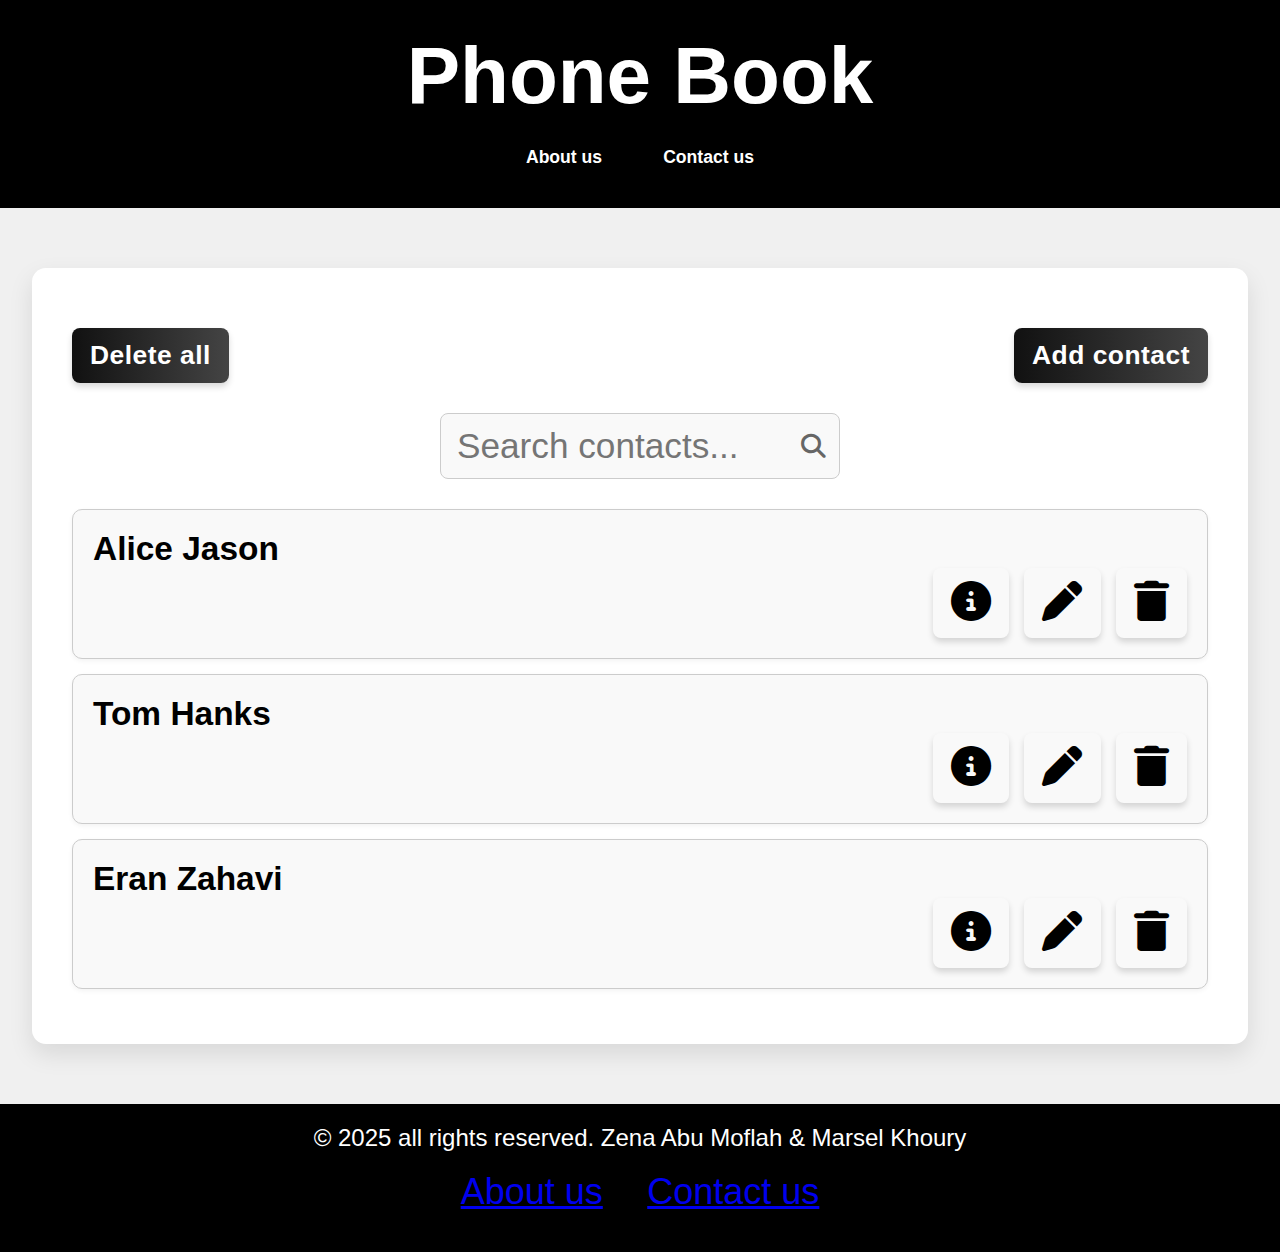
<file: index.html>
<!DOCTYPE html>
<html lang="en">
<head>
    <meta charset="UTF-8">
    <meta name="viewport" content="width=device-width, initial-scale=1.0">
    <link rel="stylesheet" href="styles.css">
    <title>Phone Book</title>
    <link rel="stylesheet" href="https://cdnjs.cloudflare.com/ajax/libs/font-awesome/6.5.0/css/all.min.css">
</head>
<body>
    <header>
        <h1>
            Phone Book
        </h1>
        <div id="menu">
            <a href="aboutUs.html">About us</a>
            <a href="contactUs.html">Contact us</a>
        </div>

    </header>
    <main>
        <div class="buttons">
            <button>Delete all</button>
            <button>Add contact</button>

        </div>
        <div class="searchBar">
            <input type="text" placeholder="Search contacts...">
            <i class="fas fa-search"></i>
        </div>
        <div id="listContants">
            <ol id="contacts">
                
            </ol>
        </div>
      
    </div>
  </div>
    </main>
    <footer>
        <div>
            <p>&copy; 2025 all rights reserved. Zena Abu Moflah & Marsel Khoury</p>
        </div>
        <div id="footerLinks">
            <a href="aboutUs.html">About us</a>
            <a href="contactUs.html">Contact us</a>
         </div>
    </footer>
    <script src="js.js"></script>
    <script src="search.js"></script>
</body>
</html>
</file>
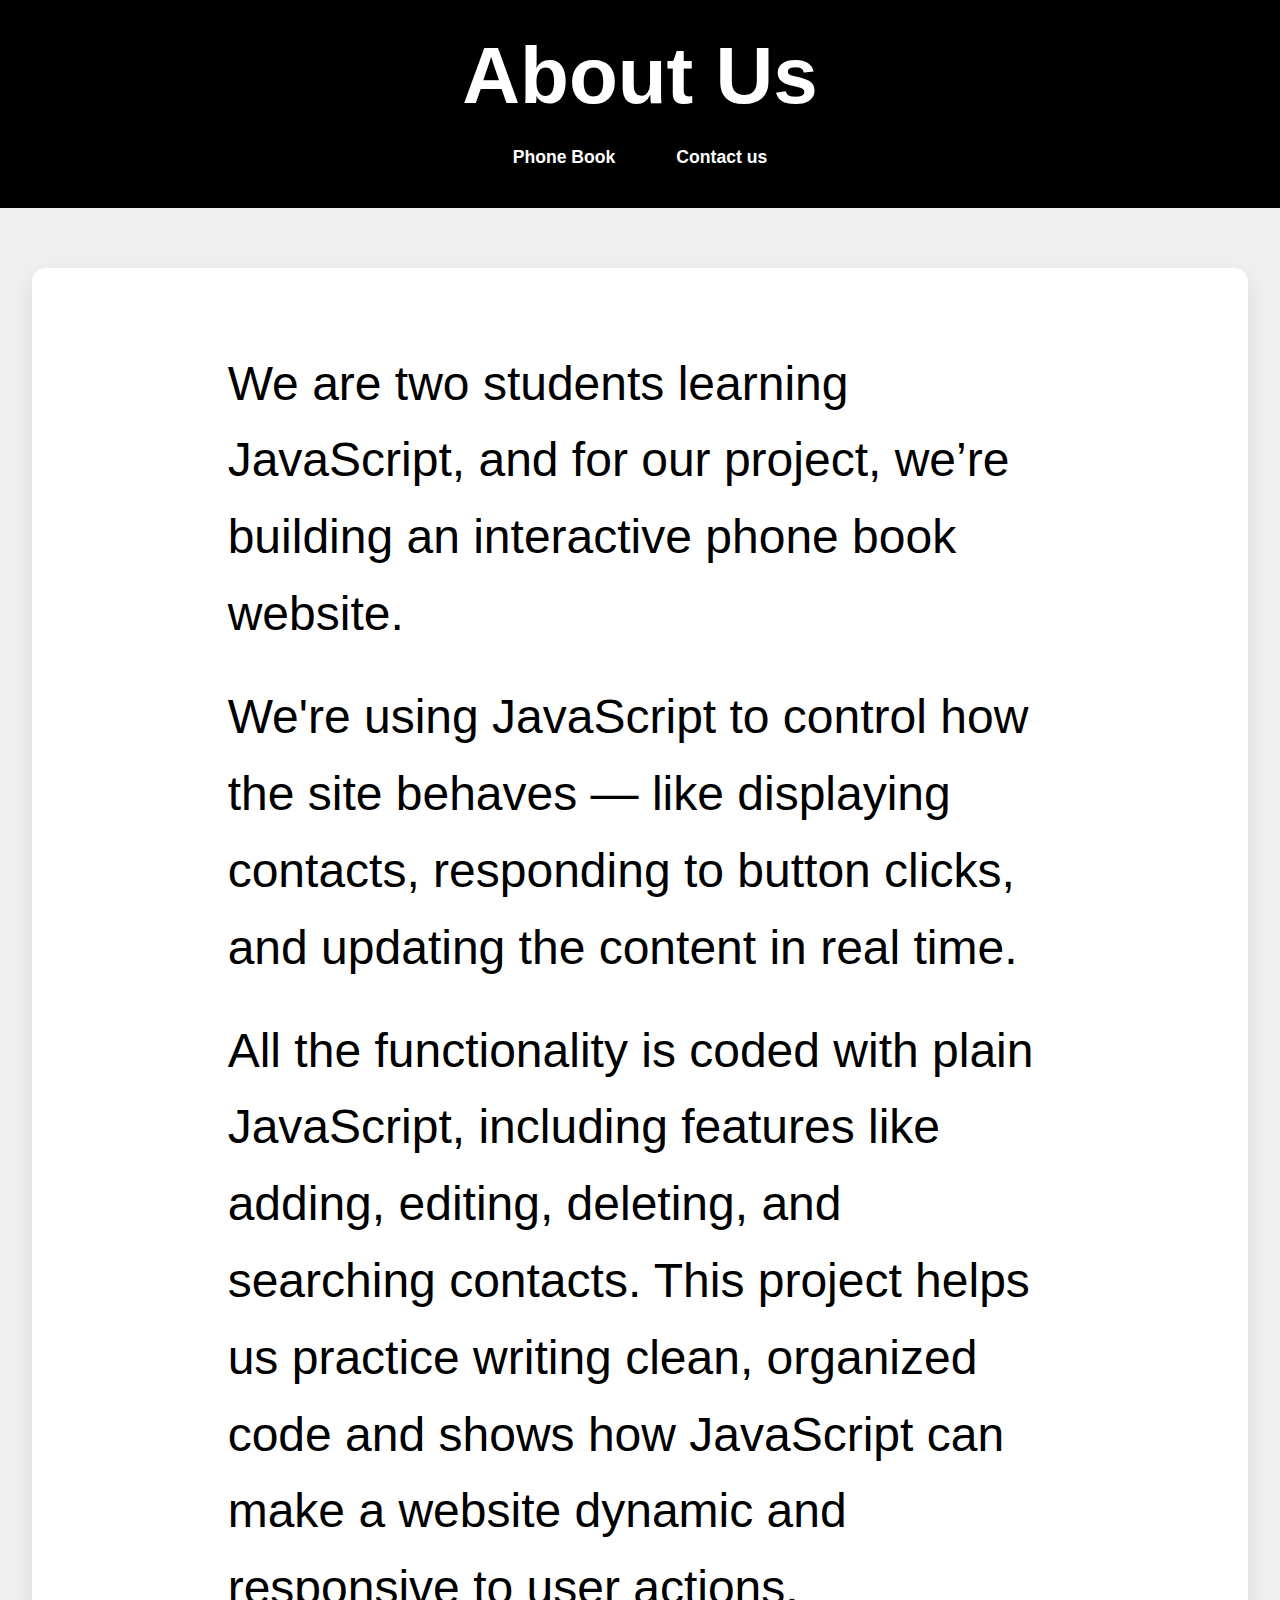
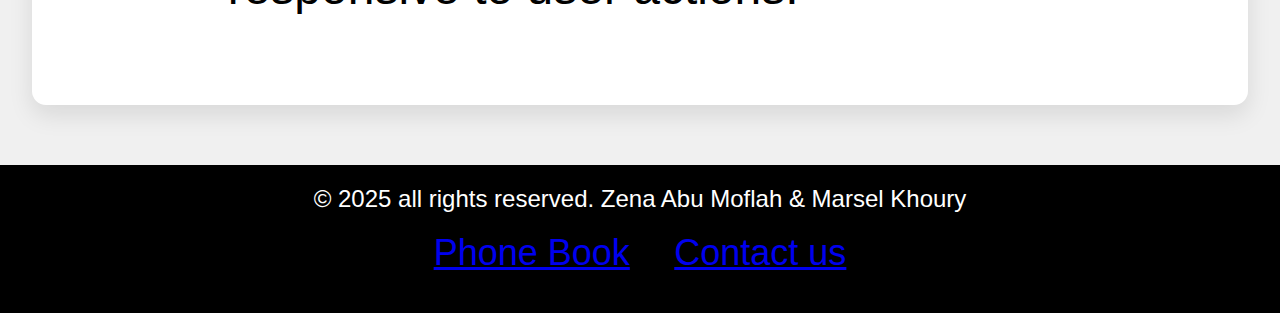
<file: aboutUs.html>
<!DOCTYPE html>
<html lang="en">
<head>
    <meta charset="UTF-8">
    <meta name="viewport" content="width=device-width, initial-scale=1.0">
    <link rel="stylesheet" href="/styles.css">
    <title>About Us</title>
    <link rel="stylesheet" href="https://cdnjs.cloudflare.com/ajax/libs/font-awesome/6.5.0/css/all.min.css">
</head>
<body>
    <header>
        <h1>
            About Us
        </h1>
        <div id="menu">
            <a href="/index.html">Phone Book</a>
            <a href="/contactUs.html">Contact us</a>
        </div>

    </header>
    <main>
        <p class="aboutUsText">
            <span class="aboutUsSpan">
                We are two students learning JavaScript, and for our project, 
                we’re building an interactive phone book website. 
            </span>
            <span class="aboutUsSpan">
                We're using JavaScript to control how the site behaves — 
                like displaying contacts, responding to button clicks, and updating the content in real time.
            </span>
            <span class="aboutUsSpan">
                All the functionality is coded with plain JavaScript, including features like adding, editing, 
                deleting, and searching contacts. This project helps us practice writing clean, 
                organized code and shows how JavaScript can make a website dynamic and responsive to user actions.
             </span>
        </p>
    </main>
    <footer>
            <p>&copy; 2025 all rights reserved. Zena Abu Moflah & Marsel Khoury</p>
            <div id="footerLinks">
                <a href="/index.html">Phone Book</a>
                <a href="/contactUs.html">Contact us</a>
        </div>
    </footer>
    
</body>
</html>
</file>
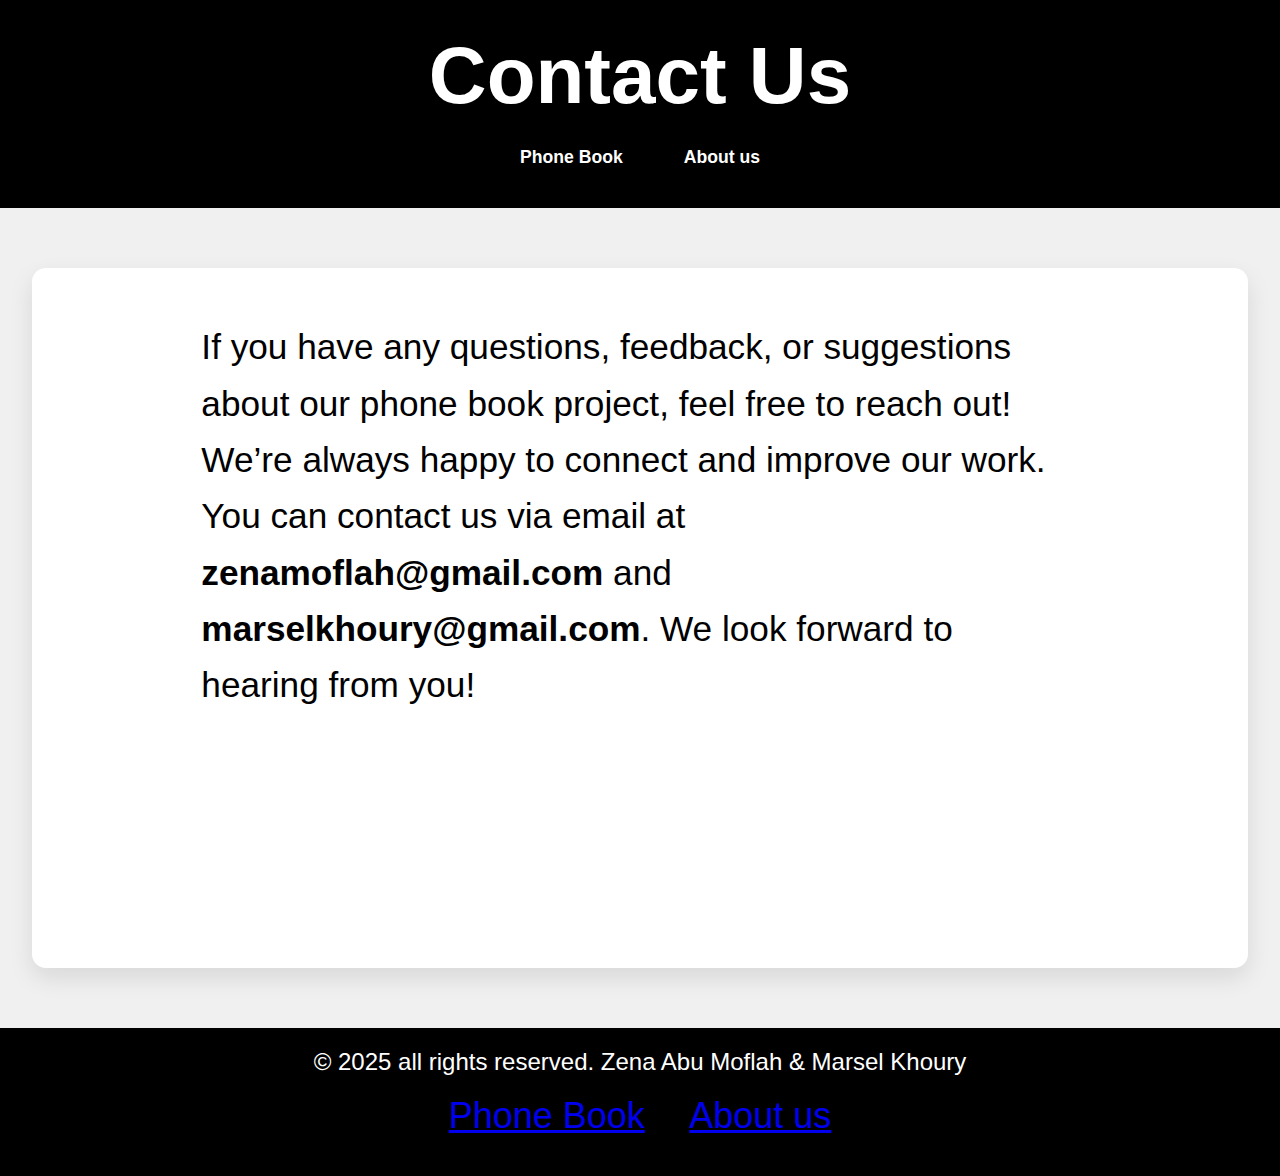
<file: contactUs.html>
<!DOCTYPE html>
<html lang="en">
<head>
    <meta charset="UTF-8">
    <meta name="viewport" content="width=device-width, initial-scale=1.0">
    <link rel="stylesheet" href="styles.css">
    <title>Phone Book</title>
    <link rel="stylesheet" href="https://cdnjs.cloudflare.com/ajax/libs/font-awesome/6.5.0/css/all.min.css">
</head>
<body>
    <header>
        <h1>
            Contact Us
        </h1>
        <div id="menu">
            <a href="index.html">Phone Book</a>
            <a href="aboutUs.html">About us</a>
        </div>

    </header>
    <main>
        <p class="contactUsText">
            If you have any questions, feedback, or suggestions about our phone book project, 
            feel free to reach out! We’re always happy to connect and improve our work. 
            You can contact us via email at <strong>zenamoflah@gmail.com</strong> and 
            <strong>marselkhoury@gmail.com</strong>. We look forward to hearing from you!
        </p>

    </main>
    <footer>
            <p>&copy; 2025 all rights reserved. Zena Abu Moflah & Marsel Khoury</p>
            <div id="footerLinks">
                 <a href="index.html">Phone Book</a>
                 <a href="aboutUs.html">About us</a>
        </div>
    </footer>
    
</body>
</html>
</file>
<file: styles.css>
* {
  margin: 0;
  padding: 0;
  box-sizing: border-box;
  font-family: 'Segoe UI', sans-serif;
}
/*#region header*/
/* header */
header {
  text-align: center;
  padding: 30px 0;
  background: #000;
  color: white;
}

header h1 {
  font-size: 2.6em;
}

#menu {
  margin-top: 15px;
  display: flex;
  justify-content: center;
  gap: 25px;
  flex-wrap: wrap;
}

#menu a {
  text-decoration: none;
  color: #fff;
  font-weight: 600;
  font-size: 1.1rem;
  padding: 10px 18px;
  border-radius: 6px;
  transition: background-color 0.3s ease, color 0.3s ease;
}

#menu a:hover {
  background-color: #fff;
  color: #000;
}

/*#endregion*/

/*#region main*/
/* Body */
body {
  background: #f0f0f0;
  color: #000;
  font-family: 'Segoe UI', sans-serif;
  margin: 0;
  padding: 0;
  display: flex;
  flex-direction: column;
  min-height: 100vh;
}
main {
  width: 90vw; 
  max-width: 1400px;
  margin: 100px auto;
  background: white;
  padding: 50px 60px;
  border-radius: 14px;
  box-shadow: 0 10px 25px rgba(0, 0, 0, 0.1);
  min-height: 700px;
  font-size: 1.2rem;
}
.aboutUsText{

   line-height: 1.6;
  font-size: 1.5rem;
  max-width: 900px;
  margin: 0 auto;
  padding: 1%;
  
}
.aboutUsSpan{
  display: block;
  margin: 3%;
  font-family:'Trebuchet MS', 'Lucida Sans Unicode', 'Lucida Grande', 'Lucida Sans', Arial, sans-serif;
}
.contactUsText{
  font-family:'Trebuchet MS', 'Lucida Sans Unicode', 'Lucida Grande', 'Lucida Sans', Arial, sans-serif;
   line-height: 1.6;
  font-size: 1.5rem;
  max-width: 900px;
  margin: 0 auto;
  padding: 1%;
  
}

.buttons {
  display: flex;
  justify-content: space-between;
  flex-wrap: wrap;
  gap: 12px;
  margin: 20px 0;
}
button {
  padding: 12px 20px;
  font-size: 1rem;
  font-weight: 600;
  background: linear-gradient(to right, #111, #444);
  color: #fff;
  border: none;
  border-radius: 8px;
  cursor: pointer;
  transition: all 0.3s ease;
  box-shadow: 0 4px 6px rgba(0, 0, 0, 0.15);
  letter-spacing: 0.5px;
}
button:hover {
  background: linear-gradient(to right, #333, #111);
  transform: scale(1.05);
  box-shadow: 0 6px 12px rgba(0, 0, 0, 0.2);
}

.confirmDeleteBtn,
.cancelDeleteBtn {
  padding: 12px 20px;
  font-size: 1rem;
  font-weight: 600;
  background: linear-gradient(to right, #111, #444);
  color: #fff;
  border: none;
  border-radius: 8px;
  cursor: pointer;
  transition: all 0.3s ease;
  box-shadow: 0 4px 6px rgba(0, 0, 0, 0.15);
  letter-spacing: 0.5px;
}

.confirmDeleteBtn:hover,
.cancelDeleteBtn:hover {
  background: linear-gradient(to right, #333, #111);
  transform: scale(1.05);
  box-shadow: 0 6px 12px rgba(0, 0, 0, 0.2);
}


/* Contact List */
#listContants ol {
  list-style: none;
  padding: 0;
}

#listContants li {
  padding: 20px;
  margin-bottom: 15px;
  background: #f9f9f9;
  border: 1px solid #ccc;
  border-radius: 10px;
  box-shadow: 0 2px 5px rgba(0, 0, 0, 0.05);
}

.iconButtons {
  display: flex;
  gap: 15px;
  justify-content:flex-end;
}

.iconButtons button {
  background: none;
  border: none;
  color: #000;
  font-size: 1.3rem;
  cursor: pointer;
  transition: transform 0.2s ease;
}

.iconButtons button:hover {
  transform: scale(1.2);
  color: #333;
}



.searchBar {
  position: relative;
  max-width: 400px;
  margin: 30px auto;
}

.searchBar input {
  width: 100%;
  padding: 12px 40px 12px 16px;
  border: 1px solid #ccc;
  border-radius: 8px;
  font-size: 1rem;
  outline: none;
  background-color: #f9f9f9;
  transition: 0.3s ease;
}

.searchBar input:focus {
  border-color: #000;
  background-color: #fff;
}

.searchBar i {
  position: absolute;
  right: 14px;
  top: 50%;
  transform: translateY(-50%);
  color: #666;
  font-size: 1.2rem;
}

body.modalOpen {
  overflow: hidden;
}


.modal {
  position: fixed;
  top: 0;
  left: 0;
  width: 100vw;
  height: 100vh;
  background: rgba(0, 0, 0, 0.4);
  display: flex;
  justify-content: center;
  align-items: center;
  z-index: 1000;
  backdrop-filter: blur(2px);
}

.modal.hidden {
  display: none;
}

.modalContent {
  background: #fff;
  border-radius: 12px;
  padding: 2rem 2.5rem;
  box-shadow: 0 10px 25px rgba(0, 0, 0, 0.2);
  max-width: 600px;
  width: 95%;
  font-family: 'Segoe UI', Tahoma, sans-serif;
  position: relative;
  animation: fadeIn 0.25s ease-out;
  text-align: left;
}

.modalContent p {
  font-size: 1.1rem;
  line-height: 1.6;
  color: #333;
  white-space: pre-line;
  font-weight: 500;
  margin: 0;
}


.modalTitle {
  font-size: 1.4rem;
  font-weight: bold;
  margin-bottom: 1rem;
  color: #222;
  text-align: center;
}


.modal .close {
  position: absolute;
  top: 10px;
  right: 15px;
  font-size: 2rem;
  font-weight: bold;
  color: #888;
  cursor: pointer;
  transition: color 0.2s ease;
}

.modal .close:hover {
  color: #000;
}

.modalButtons {
  display: flex;
  justify-content: center;
  gap: 20px;
  margin-top: 20px;
}

.editInput {
  display: block;
  width: 100%;
  margin: 10px 0;
  padding: 10px;
  font-size: 1rem;
  border: 1px solid #aaa;
  border-radius: 6px;
}

.editFormWrapper {
  display: flex;
  flex-direction: column;
}

.inputGroup {
  margin-bottom: 1em;
}

.inputGroup label {
  display: block;
  font-weight: bold;
  margin-bottom: 0.2em;
}

.required {
  color: red;
  margin-left: 2px;
}

.errorMessage {
  color: red;
  font-size: 0.85em;
  margin-top: 0.2em;
  height: 1em;
}


/*#endregion*/

/*#region footer*/
/* Footer */
footer {
  background: #000;
  color: white;
  text-align: center;
  padding: 25px 10px;
  width: 100%;
  margin-top: auto;
}

#footerLinks{
  color: white;
}
#footerLinks a:hover {
  color: white;
}
#footerLinks a{
  margin: 0.5%;
}
/*#endregion*/


@media only screen and (max-width: 430px){
  /*#region header*/
  header h1 {
  font-size: 2em;
  }
  #menu {
    flex-direction: column;
    align-items: center;
  }

  #menu a {
    font-size: 1rem;
    padding: 8px 14px;
  }
  /*#endregion*/

  /*#region main*/
  .searchBar {
  margin: 20px 0;
  }

  main {
    padding: 20px;
    width: 95vw;
    margin: 20px auto;
  }
  .aboutUsSpan{
  font-size: 1em;
  }
  .contactUsText{
    font-size: 1em;
  }
    button {
    font-size: 1em;
  }

  .iconButtons button {
    font-size: 1em; 
    padding: 8px;
  }

  .buttons {
  flex-direction: column;
  gap: 8px;
  }
  .searchBar input{
    font-size: 1em;
  }
  .searchBar i{
    font-size: 1em;
  }

  #listContants li {
    width: 100%;
    font-size: 1em;
  }
  .iconButtons button{
    font-size: 0.7em;
  }
  /*#endregion*/
  /*#region footer*/
  footer {
    font-size: 1em;
  }
  /*#endregion*/
}

@media only screen and (min-width: 431px) and (max-width: 1400px) {
  /*#region header*/
  header h1 {
  font-size: 5em;
  }
   a {
    display: inline-block;
    padding: 1%;
    font-size: 1.5em;
  }
  /*#endregion*/
  /*#region main*/
  main {
    width: 95%;
    padding: 40px;
    margin: 60px auto;
    font-size: 1.1rem;
  }
  .aboutUsSpan{
  font-size: 2em;
  }
  .contactUsText{
  font-size: 2em;
  }
  .buttons {
    gap: 12px;
    justify-content: space-between;
  }
  button {
    font-size: 1.5em;
    padding: 12px 18px;
  }
  .searchBar input {
    font-size: 2em;
    padding: 12px 16px;
  }
  .searchBar i{
    font-size: 1.4em;
  }
  #listContants li{
    font-size: 1.90em;
    padding: 20px;
  }
  .iconButtons button{
    font-size: 1.2em;
  }
  .modalTitle {
    font-size: 2.4rem;
  }
  .modal .close{
    font-size: 2.4em;
  }
  .modalContent p{
    font-size: 2em;
  }
  /*#endregion*/
  /*#region footer*/
  footer {
    font-size: 1.5em;
    padding: 20px 10px;
  }
  /*#endregion*/
}
</file>
